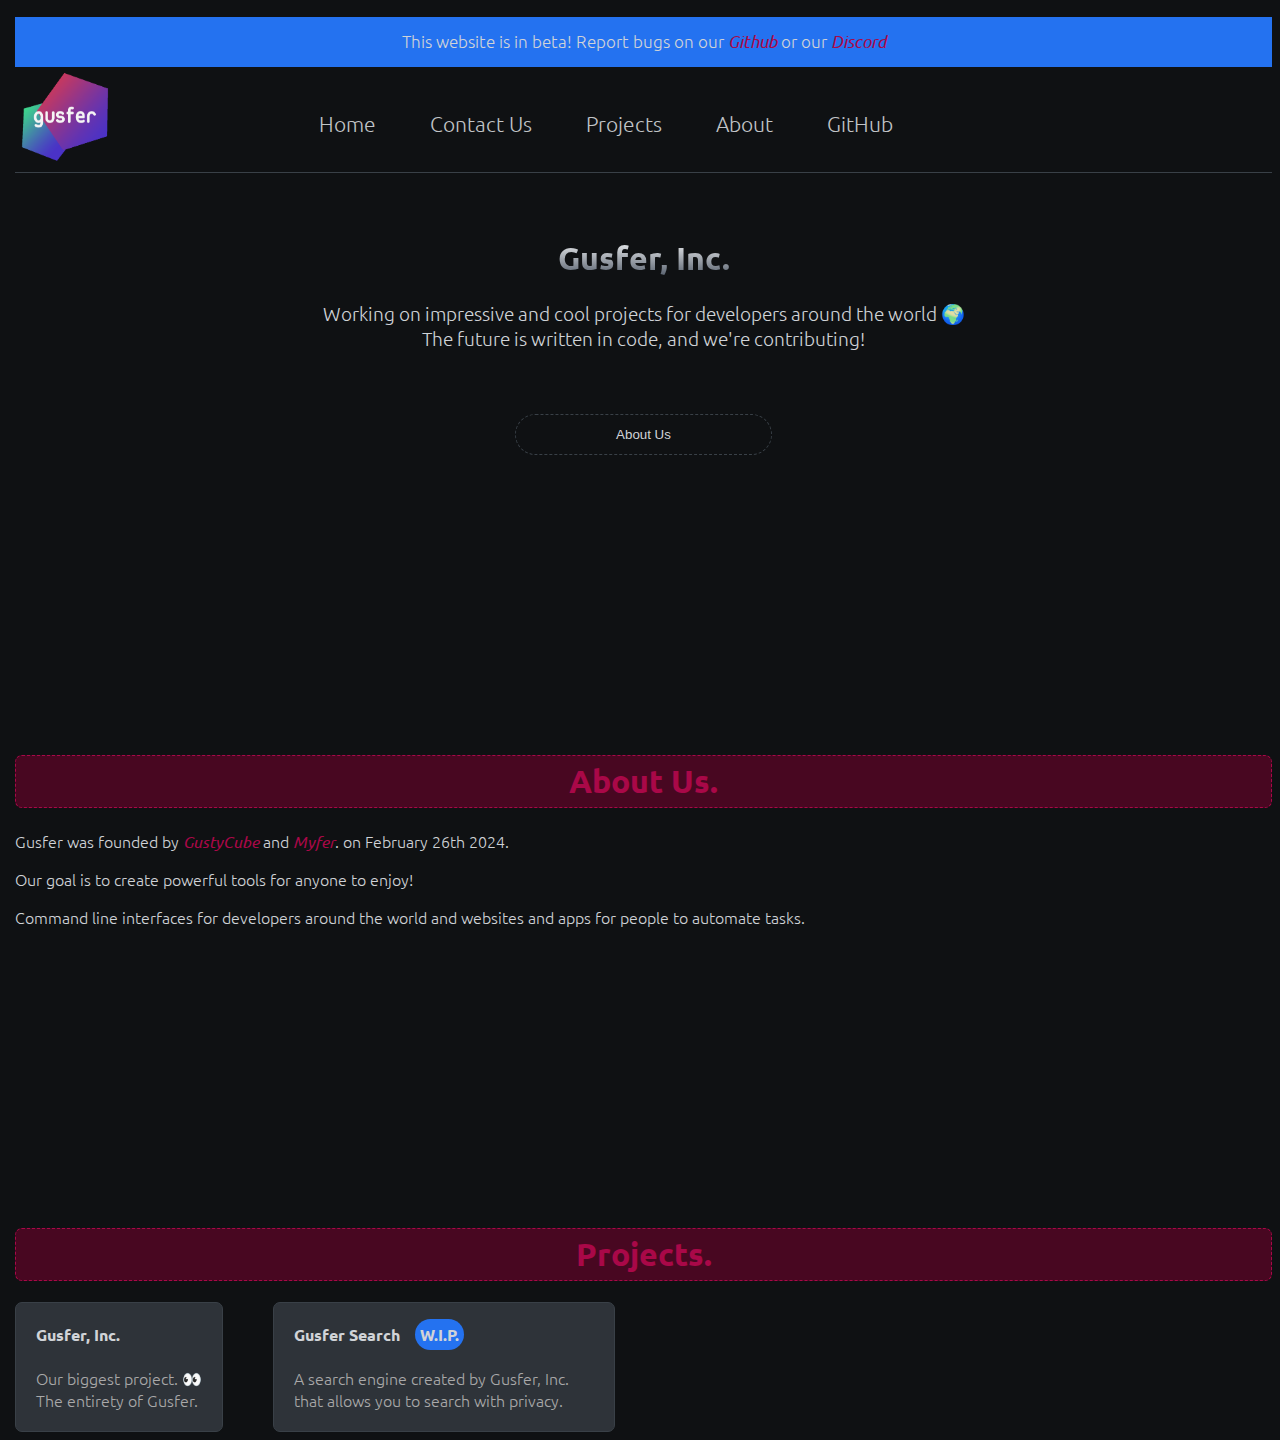
<file: docs/index.html>
<!DOCTYPE html>
<html lang="en">
<head>
    <!-- Meta tags and Title -->
    <meta charset="UTF-8">
    <meta name="viewport" content="width=device-width, initial-scale=1.0">
    <meta name="description" content="Working on impressive and cool projects for developers around the world 🌍
    The future is written in code, and we're contributing!">
    <title>Gusfer, Inc.</title>
    <link rel="icon" type="image/x-icon" href="./favicon.ico">
    <!-- CSS and JavaScript  -->
    <script src="script.js"></script>
    <link rel="stylesheet" href="style.css">
</head>
<body>
    <!-- Body Contents -->
    <div id="banner">
        <p>This website is in beta! Report bugs on our <a href="https://github.com/gusfer-inc/website"> Github </a>or our <a href="https://dsc.gg/gusfer"> Discord</a></p>
    </div>
    <div class="bar">
        <span class="bold push-right"><img src="gusfer-logo.png" alt="Gusfer Inc. (Official Logo)" style="width:100px; height:100px;"></span>
        <a href="index.html" class="link">Home</a>
        <a href="mailto:contact@gusfer.online" class="link">Contact Us</a>
        <a href="#projects" class="link">Projects</a>
        <a href="#about" class="link">About</a>
        <a href="https://github.com/gusfer-inc/" class="link" target="_blank">GitHub</a>
    </div>
    <br><br>
    <div class="center">
        <h1 class="gradient_white-to-gray">Gusfer, Inc.</h1>
        <p class="desc">Working on impressive and cool projects for developers around the world 🌍<br> The future is written in code, and we're contributing!</p>
        <br><br><a href="#about"><button class="btn2">About Us</button></a>
    </div>
    <div style="margin-bottom: 300px;"></div>
        <div id="about">
            <h1>About Us.</h1>
            <p>Gusfer was founded by <a href="https://github.com/gustycube/">GustyCube</a> and <a href="https://github.com/myferr/">Myfer</a>. on February 26th 2024.</p>
            <p>Our goal is to create powerful tools for anyone to enjoy!</p>
            <p>Command line interfaces for developers around the world and websites and apps for people to automate tasks.</p>
        </div>
    <div style="margin-bottom: 300px;"></div>
    <div id="projects">
        <h1>Projects.</h1>
        <div class="projects-row">
            <div class="project-blob">
                <span class="title">Gusfer, Inc.</span>
                <br><br>Our biggest project. 👀<br>The entirety of Gusfer.
            </div>
            <div class="project-blob">
                <span class="title">Gusfer Search</span><span class="badge">W.I.P.</span>
                <br><br>A search engine created by Gusfer, Inc. that allows you to search with privacy.
            </div>
        </div>
    </div>
</body>
</html>
</file>
<file: docs/style.css>
/* Imports */
@import url('https://fonts.googleapis.com/css2?family=Ubuntu:ital,wght@0,300;0,400;0,500;0,700;1,300;1,400;1,500;1,700&display=swap');
@import url('https://dsans.davidstudios.uk/css2.css');

/* Fonts */
.ubuntu-light {
  font-family: "Ubuntu", sans-serif;
  font-weight: 300;
  font-style: normal;
}

.ubuntu-regular {
  font-family: "Ubuntu", sans-serif;
  font-weight: 400;
  font-style: normal;
}

.ubuntu-medium {
  font-family: "Ubuntu", sans-serif;
  font-weight: 500;
  font-style: normal;
}

.ubuntu-bold {
  font-family: "Ubuntu", sans-serif;
  font-weight: 700;
  font-style: normal;
}

.ubuntu-light-italic {
  font-family: "Ubuntu", sans-serif;
  font-weight: 300;
  font-style: italic;
}

.ubuntu-regular-italic {
  font-family: "Ubuntu", sans-serif;
  font-weight: 400;
  font-style: italic;
}

.ubuntu-medium-italic {
  font-family: "Ubuntu", sans-serif;
  font-weight: 500;
  font-style: italic;
}

.ubuntu-bold-italic {
  font-family: "Ubuntu", sans-serif;
  font-weight: 700;
  font-style: italic;
}

/* Styling */

html,
* {
  scroll-behavior: smooth;
}

body {
  font-family: "Ubuntu", sans-serif;
  font-weight: 300;
  font-style: normal;
  background-color: #0f1113;
  color: #d0d3d7;
  margin-left:15px;
}

h1 {
  font-family: "DSans Regular", "Ubuntu", sans-serif;
  font-weight: 800;
  font-style: normal;
  font-size: 3.rem;
}

.gradient_white-to-gray {
  background: linear-gradient(rgb(249, 250, 251), rgb(75, 85, 99)) text;
  -webkit-text-fill-color: transparent;
}

.center {
  text-align: center;
}

.desc {
  font-size: 1.2rem;
}

.bar {
  font-size: 1.1rem;
  border-bottom: solid #394047 1px;
}

.bold {
  font-weight: 700;
}

.push-right {
  margin-right: 200px;
}

.push-left {
  margin-left: 200px;
}

.link {
  text-decoration: none;
  color: #c1c4c7;
  transition: ease all 0.3s;
  font-size: 1.3rem;
  margin-right: 50px;
}

.link:hover {
  color: #a90848;
}

.bar>.link {
  position: relative;
  bottom: 35px;
  font-style:unset;
}

.btn2 {
  background-color: transparent;
  border: 1.3px dashed #394047;
  color: #d0d3d7;
  padding: 12px 100px;
  background-color: #0f1113;
  border-radius: 100px;
}

#about>h1 {
  color: white;
}

a {
  text-decoration: none;
  color: #a90848;
  font-style: italic;
}

a:hover {
  text-decoration: underline;
}

#about > h1, #projects > h1 {
  color:#a90848;
  background-color:#480721;
  border:1.3px dashed #a90848;
  border-radius:7px;
  padding:5px;
  text-align: center;
}

.project-blob {
  background-color:#2e3339;
  max-width:300px;
  max-height:100px;
  padding:20px;
  border-radius:7px;
  border:1.3px solid #394047;
  margin-right:50px;
  color:#a9a9a9;
}

.project-blob > .badge {
  background-color:#2472f0;
  padding:5px;
  border-radius:100px;
  margin-left:15px;
}

.project-blob > .badge, .project-blob > .title {
  font-weight:800;
  color:#d0d3d7;
}

.projects-row {
  display:flex;
  flex-direction: row;
}

#banner {
  text-align: center;
  background-color: #2472f0;
  height: 50px;
  vertical-align: middle;
  line-height: 3rem;
  font-size: 17px;
}
</file>
